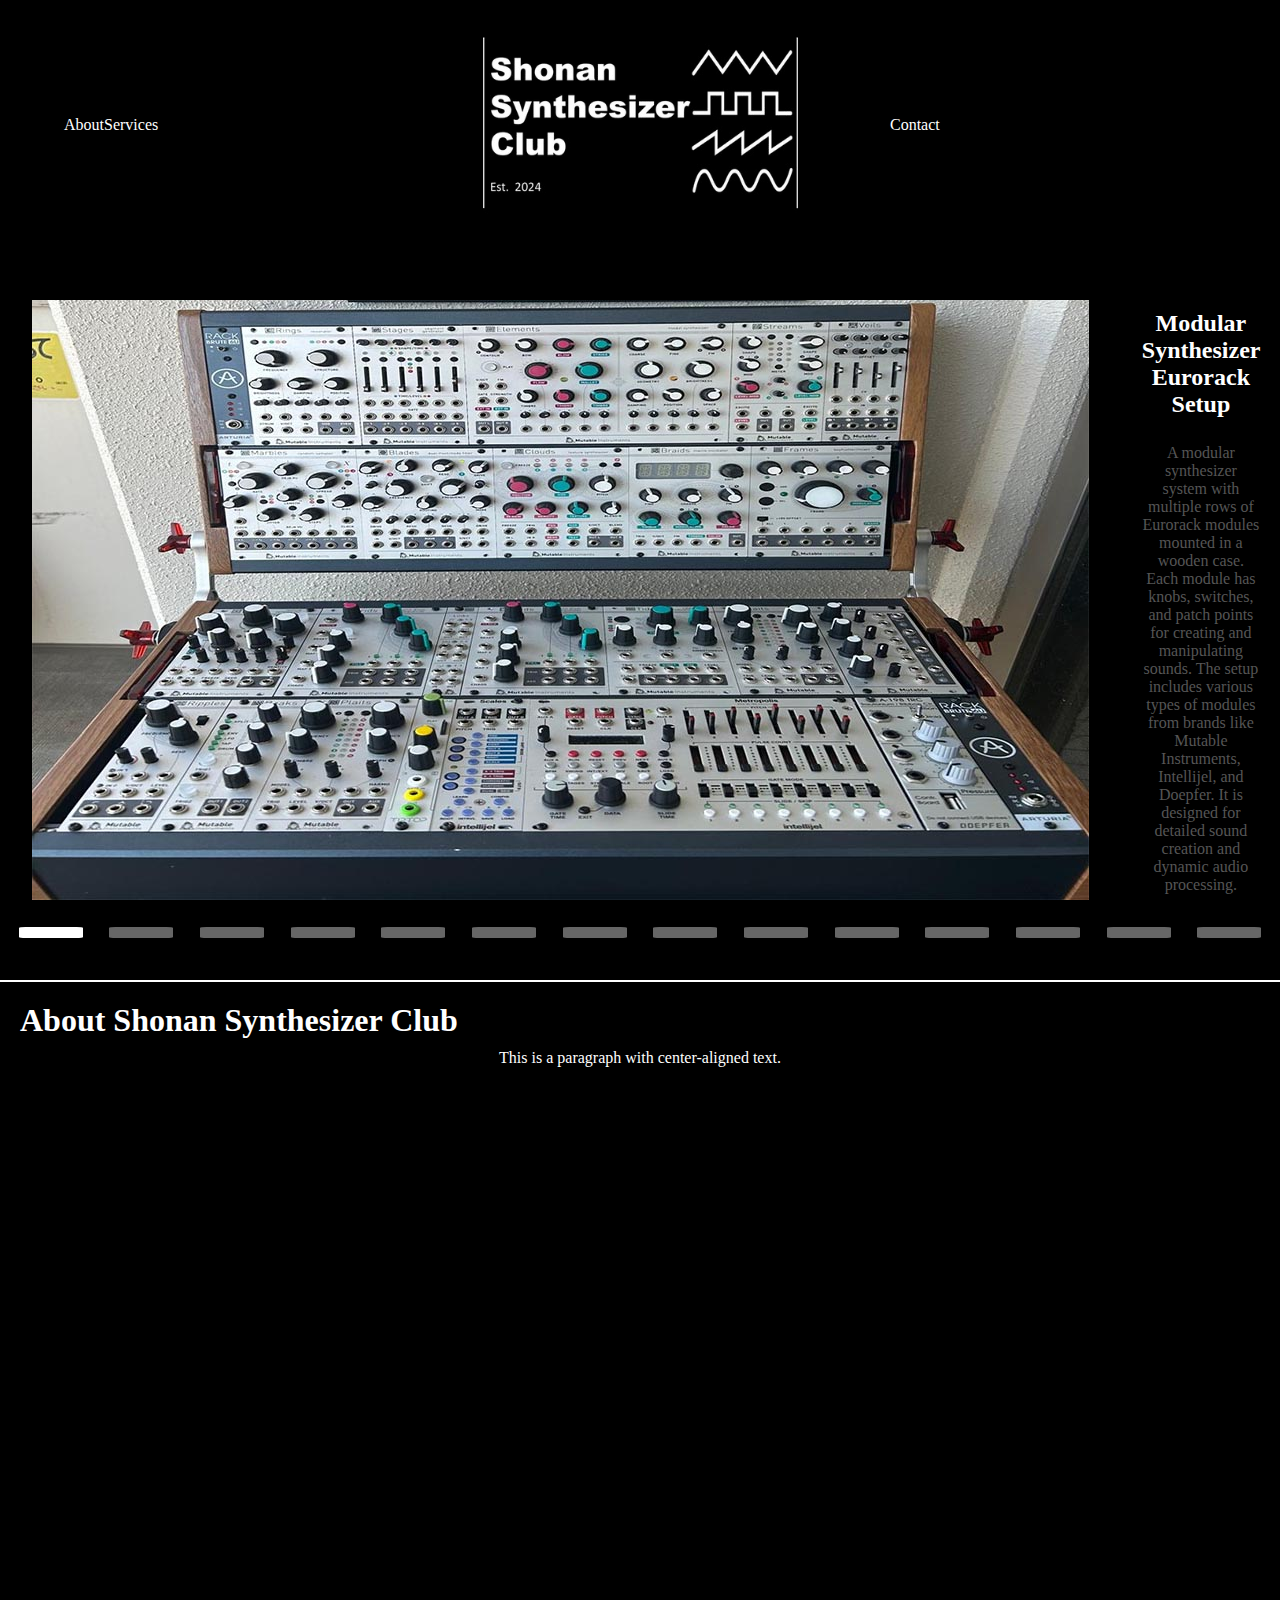
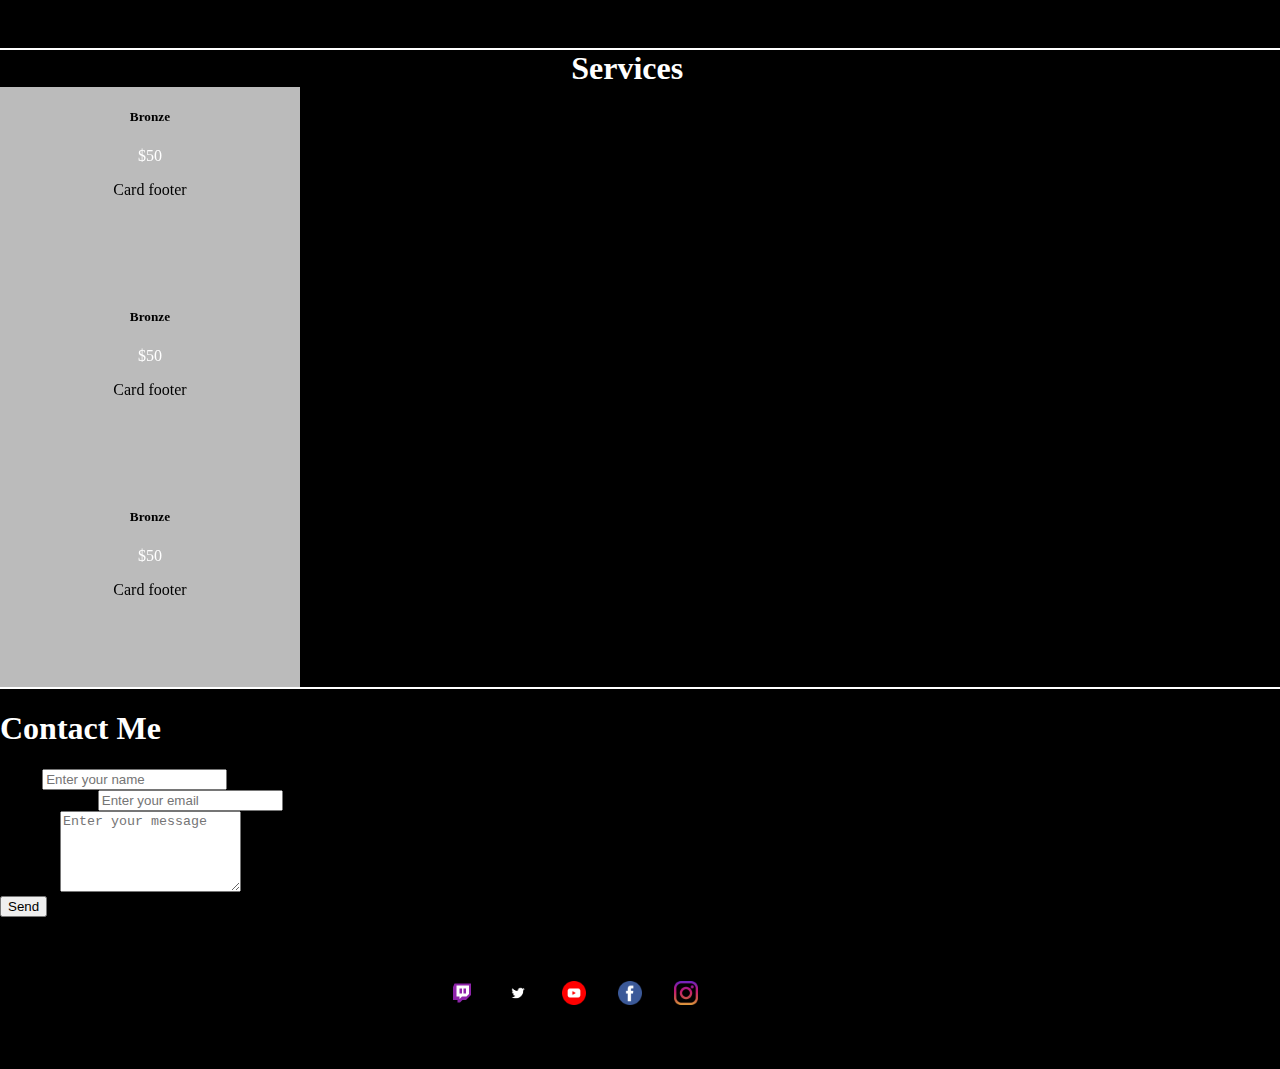
<file: index.html>
<!DOCTYPE HTML>
<html>
<head>
    <meta charset="utf-8">
    <meta name="viewport" content="width=device-width" />
    <title>Shonan Synthesizer Club</title>
    <link rel="stylesheet" href="https://cdn.jsdelivr.net/npm/bootstrap@4.1.3/dist/css/bootstrap.min.css" integrity="sha384-MCw98/SFnGE8fJT3GXwEOngsV7Zt27NXFoaoApmYm81iuXoPkFOJwJ8ERdknLPMO" crossorigin="anonymous">
    <link rel="stylesheet" href="css/styles.css">
    <link rel="icon" href="images/favicon.ico">
</head>
<body>
    <script src="script.js"></script>
    <script src="https://code.jquery.com/jquery-3.3.1.slim.min.js" integrity="sha384-q8i/X+965DzO0rT7abK41JStQIAqVgRVzpbzo5smXKp4YfRvH+8abtTE1Pi6jizo" crossorigin="anonymous"></script>
    <script src="https://cdn.jsdelivr.net/npm/popper.js@1.14.3/dist/umd/popper.min.js" integrity="sha384-ZMP7rVo3mIykV+2+9J3UJ46jBk0WLaUAdn689aCwoqbBJiSnjAK/l8WvCWPIPm49" crossorigin="anonymous"></script>
    <script src="https://cdn.jsdelivr.net/npm/bootstrap@4.1.3/dist/js/bootstrap.min.js" integrity="sha384-ChfqqxuZUCnJSK3+MXmPNIyE6ZbWh2IMqE241rYiqJxyMiZ6OW/JmZQ5stwEULTy" crossorigin="anonymous"></script>

    <div>
        <header class="header">
            <div class="nav-links">
                <div class="col-md-6">
                    <a href="#about">About</a>
                </div>
                <div class="col-md-6">
                    <a href="#services">Services</a>
                </div>
            </div>
            <div class="header-logo">
                <a href="index.html">
                    <div class="logo"></div>
                    <div class="logo headpos"></div>
                </a>
            </div>
            <div class="nav-links">
                <div class="col-md-6">
                    <a href="#contact">Contact</a>
                </div>
                <div class="translator">
                    <div id="google_translator"></div>
                </div>
            </div>
        </header>

        <main role="main" class="main">
            <section class="mainSection">
                <div class="carorow">
                    <div id="carousel-inner" class="col-md-6 caroClass">
                        <!-- Carousel items will be dynamically added here -->
                    </div>
                    <div id="description" class="col-md-6">
                        <h2 id="description-header"></h2>
                        <p id="description-paragraph"></p>
                    </div>
                </div>
                <div class="caroButtons" id="button-container">
                    <!-- Buttons will be dynamically added here -->
                </div>
            </section>
            <section class="aboutSection" id="about">
                <div class="about">
                    <h1 class="aboutheader">About Shonan Synthesizer Club</h1>
                    <p class="paragraph">This is a paragraph with center-aligned text.</p>
                </div>
            </section>
            <section class="servicesSection" id="services">
                <h1 class="servicesheader">Services</h1>
                <div class="container mt-5 mb-5">
                    <div class="row">
                        <div class="col-md-4">
                            <div class="flip-card">
                                <div class="flip-card-inner">
                                    <div class="flip-card-front">
                                        <h5 class="card-header">
                                            Bronze
                                        </h5>
                                        <div class="card-body">
                                            <p class="card-text">
                                                $50
                                            </p>
                                        </div>
                                        <div class="card-footer">
                                            Card footer
                                        </div>
                                    </div>
                                    <div class="flip-card-back">
                                        <h5 class="card-header">
                                            Bronze Details
                                        </h5>
                                        <div class="card-body">
                                            <p class="card-text">
                                                Bullet Points
                                            </p>
                                        </div>
                                        <div class="card-footer">
                                            Card footer
                                        </div>
                                    </div>
                                </div>
                            </div>
                        </div>
                        <div class="col-md-4">
                            <div class="flip-card">
                                <div class="flip-card-inner">
                                    <div class="flip-card-front">
                                        <h5 class="card-header">
                                            Bronze
                                        </h5>
                                        <div class="card-body">
                                            <p class="card-text">
                                                $50
                                            </p>
                                        </div>
                                        <div class="card-footer">
                                            Card footer
                                        </div>
                                    </div>
                                    <div class="flip-card-back">
                                        <h5 class="card-header">
                                            Bronze Details
                                        </h5>
                                        <div class="card-body">
                                            <p class="card-text">
                                                Bullet Points
                                            </p>
                                        </div>
                                        <div class="card-footer">
                                            Card footer
                                        </div>
                                    </div>
                                </div>
                            </div>
                        </div>
                        <div class="col-md-4">
                            <div class="flip-card">
                                <div class="flip-card-inner">
                                    <div class="flip-card-front">
                                        <h5 class="card-header">
                                            Bronze
                                        </h5>
                                        <div class="card-body">
                                            <p class="card-text">
                                                $50
                                            </p>
                                        </div>
                                        <div class="card-footer">
                                            Card footer
                                        </div>
                                    </div>
                                    <div class="flip-card-back">
                                        <h5 class="card-header">
                                            Bronze Details
                                        </h5>
                                        <div class="card-body">
                                            <p class="card-text">
                                                Bullet Points
                                            </p>
                                        </div>
                                        <div class="card-footer">
                                            Card footer
                                        </div>
                                    </div>
                                </div>
                            </div>
                        </div>
                    </div>
                </div>
            </section>
            <section class="contactSection" id="contact">
                <div class="container mt-5 mb-5">
                    <h1>Contact Me</h1>
                    <form id="contactForm">
                        <div class="form-group">
                            <label for="name">Name</label>
                            <input type="text" class="form-control" id="name" placeholder="Enter your name" required>
                        </div>
                        <div class="form-group">
                            <label for="email">Email Address</label>
                            <input type="email" class="form-control" id="email" placeholder="Enter your email" required>
                        </div>
                        <div class="form-group">
                            <label for="message">Message</label>
                            <textarea class="form-control" id="message" rows="5" placeholder="Enter your message" required></textarea>
                        </div>
                        <button type="submit" class="btn btn-primary">Send</button>
                    </form>
                </div>
            </section>
        </main>
    <footer role="navigation" title="Footer" class="footerBot">
        <div class="socials">
            <a href="https://www.twitch.tv/devily66" target="_blank" class="a4" title="Twitch"></a>
            <a href="https://www.twitch.tv/devily66" target="_blank" class="a5" title="Twitch"></a>
            <a href="https://www.twitch.tv/devily66" target="_blank" class="a6" title="Twitch"></a>
            <a href="https://www.twitch.tv/devily66" target="_blank" class="a7" title="Twitch"></a>
            <a href="https://www.twitch.tv/devily66" target="_blank" class="a8" title="Twitch"></a>
        </div>
    </footer>
    </div>
</body>
</html>
</file>
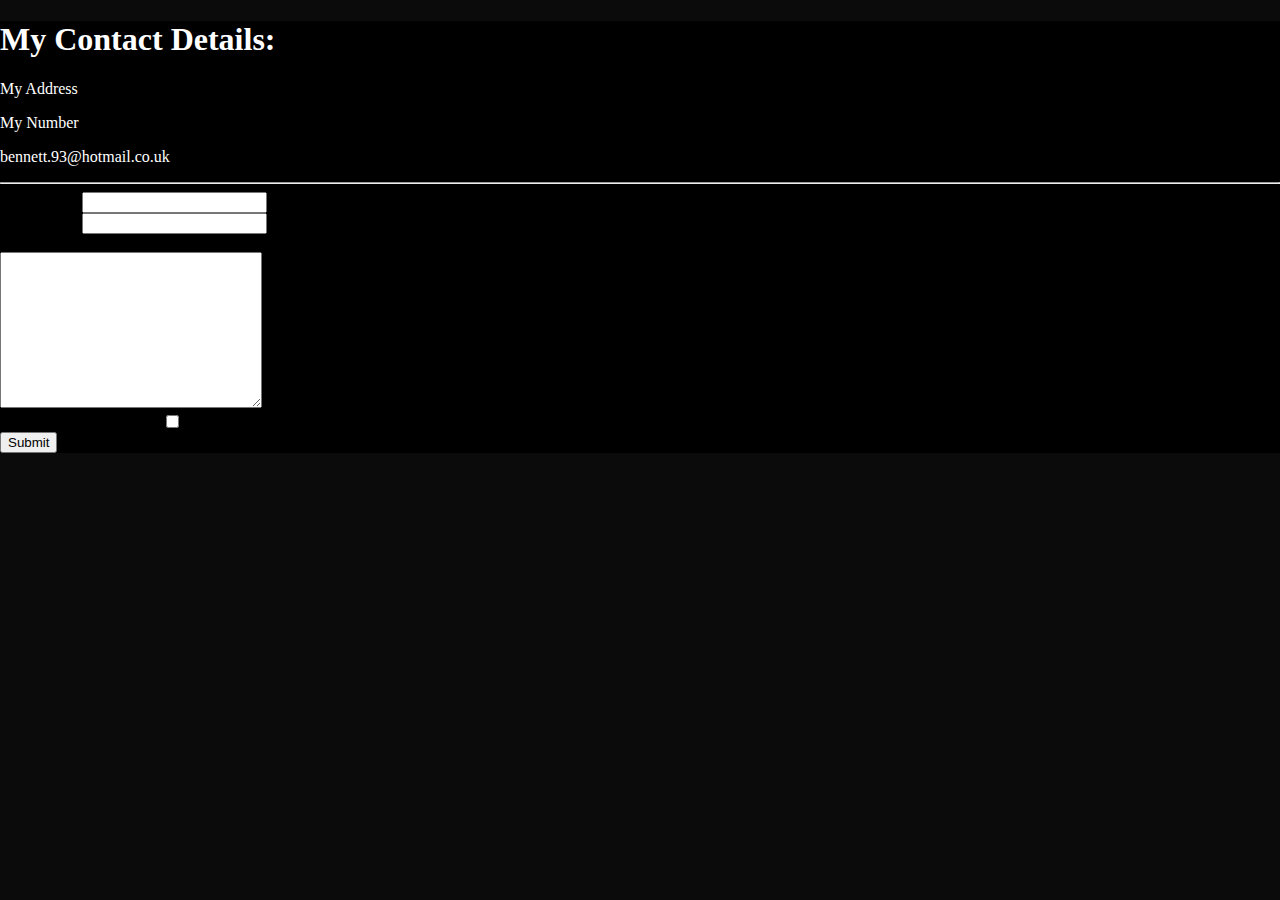
<file: contact-me.html>
<!DOCTYPE html>
<html>
<head>
    <meta charset="utf-8">
    <title>Kyle's Contact Details</title>
    <link rel="stylesheet" href="css/styles.css">
</head>
<body>
<h1>My Contact Details:</h1>
<p>My Address</p>
<p>My Number</p>
<p>bennett.93@hotmail.co.uk</p>
<hr>
<form class="" action="mailto:Bennett.93@Hotmail.co.uk" method="post">
    <label>Your Name:</label>
    <input type="text" name="" value=""><br>
    <label>Your Email:</label>
    <input type="email" name=""><br>
    <label>Message:</label><br>
    <textarea name="" rows="10" cols="30"></textarea><br>
    <label>Do you want to sign-up?</label>
    <input type="checkbox"><br>
    <input type="submit" name="">
</form>
</body>
</html>
</file>
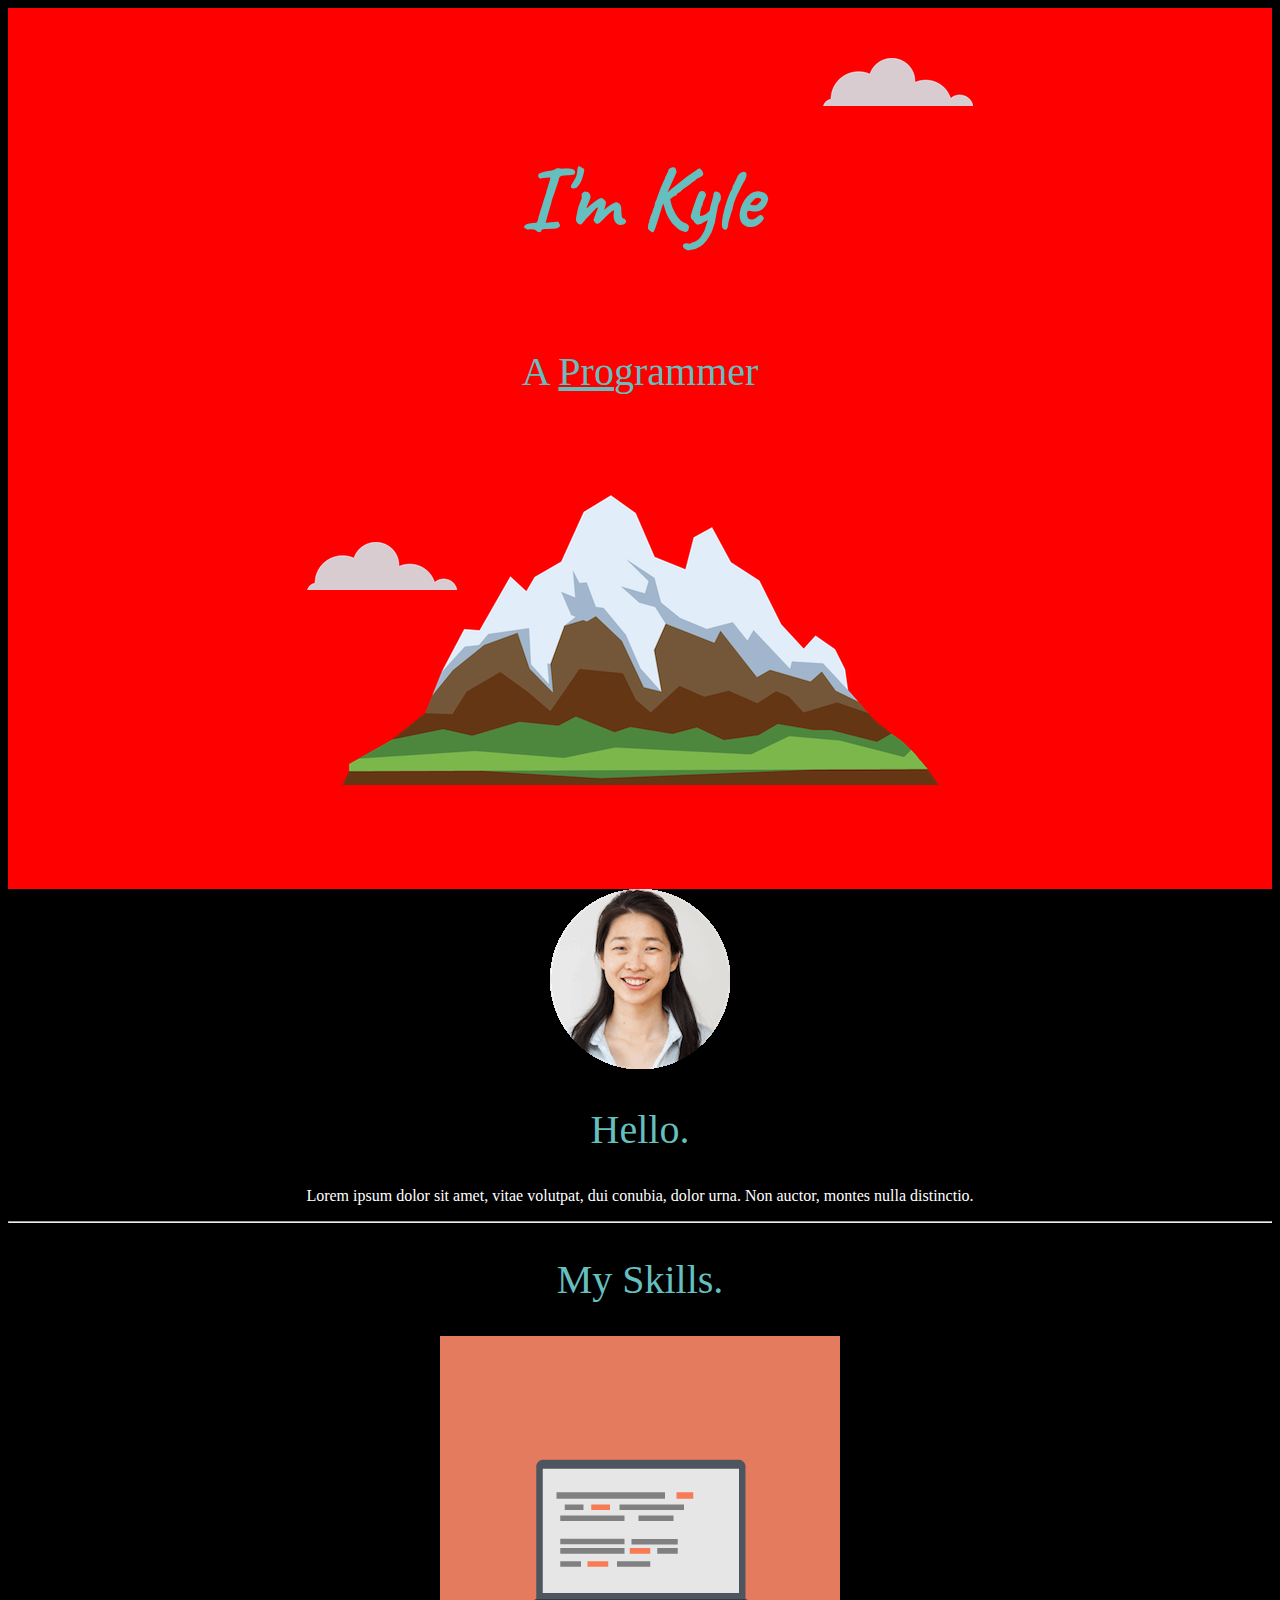
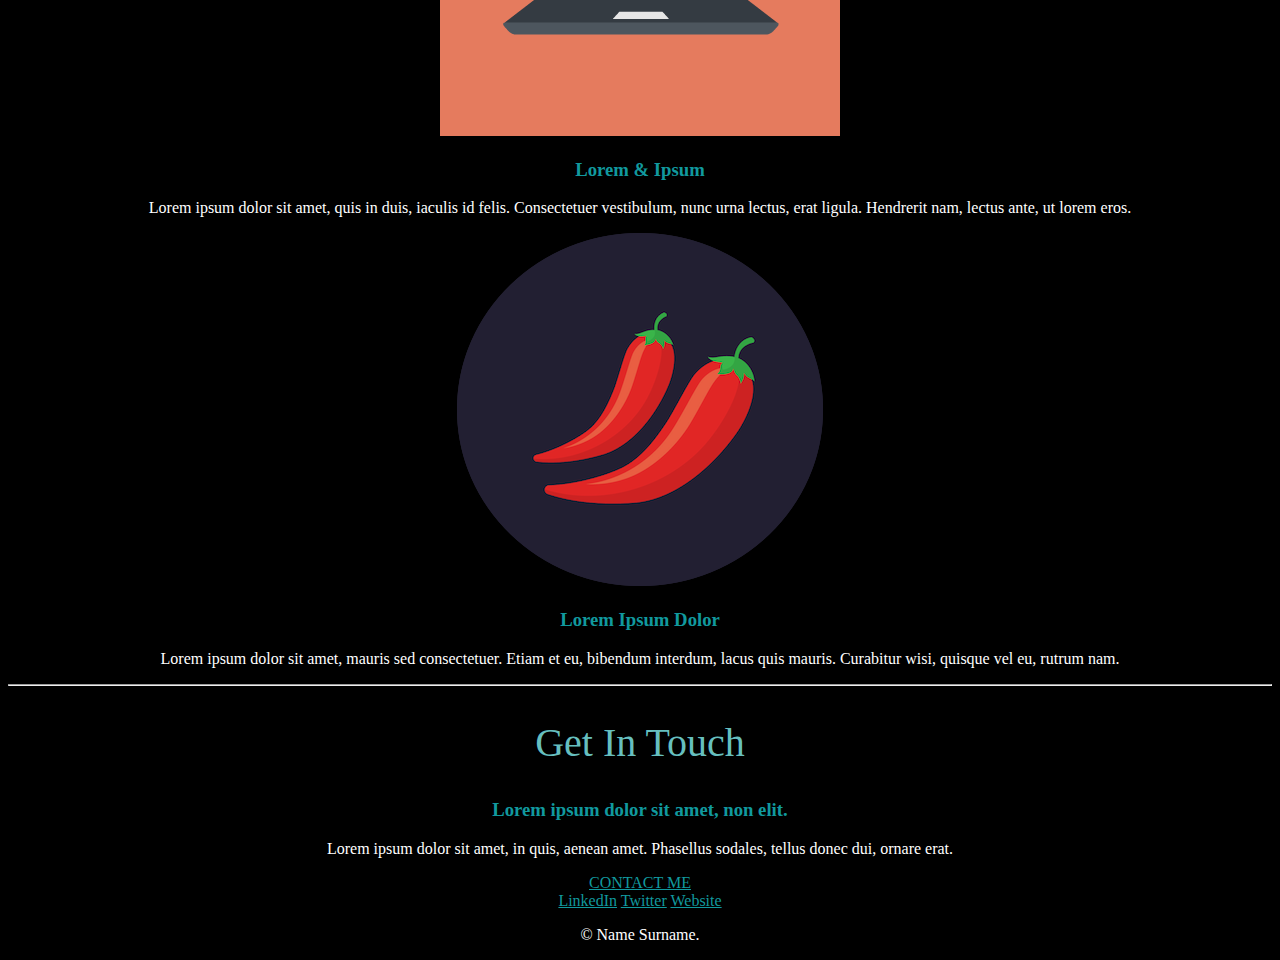
<file: learningCSS.html>
<!DOCTYPE HTML>
<html>
<head>
    <meta charset="utf-8">
    <meta name="viewport" content="width=device-width" />
    <title>LearningCSS</title>
    <link rel="stylesheet" href="css/learningStyles.css">
    <link rel="icon" href="images/favicon.ico">
    <link rel="preconnect" href="https://fonts.googleapis.com">
    <link rel="preconnect" href="https://fonts.gstatic.com" crossorigin>
    <link href="https://fonts.googleapis.com/css2?family=Caveat:wght@500&display=swap" rel="stylesheet">
</head>
<body>
    <div class="top-container">
        <img class="top-cloud" src="images/Learning/cloud.png" alt="cloud-img">
        <h1>I'm Kyle</h1>
        <h2>A <span class="pro">Pro</span>grammer</h2>
        <img class="bot-cloud" src="images/Learning/cloud.png" alt="cloud-img">
        <img src="images/Learning/mountain.png" alt="mountain-img">
    </div>
    <div class="middle-container">
        <div class="profile">
            <img src="images\Learning\angela.png" alt="">
            <h2>Hello.</h2>
            <p>Lorem ipsum dolor sit amet, vitae volutpat, dui conubia, dolor urna. Non auctor, montes nulla distinctio.</p>
        </div>
        <hr>
        <div class="skills">
            <h2>My Skills.</h2>
            <div class="skill-row">
                <img class="computer" src="images\Learning\computer.png" alt="comp-skill">
                <h3>Lorem & Ipsum</h3>
                <p>Lorem ipsum dolor sit amet, quis in duis, iaculis id felis. Consectetuer vestibulum, nunc urna lectus, erat ligula. Hendrerit nam, lectus ante, ut lorem eros.</p>
            </div>
            <div class="skill-row">
                <img class="chilli" src="images\Learning\chillies.png" alt="chilli-skill">
                <h3>Lorem Ipsum Dolor</h3>
                <p>Lorem ipsum dolor sit amet, mauris sed consectetuer. Etiam et eu, bibendum interdum, lacus quis mauris. Curabitur wisi, quisque vel eu, rutrum nam.</p>
            </div>
        </div>
        <hr>
        <div class="contact-me">
            <h2>Get In Touch</h2>
            <h3>Lorem ipsum dolor sit amet, non elit.</h3>
            <p>Lorem ipsum dolor sit amet, in quis, aenean amet. Phasellus sodales, tellus donec dui, ornare erat.</p>
            <a class="btn" href="mailto:name@email.com">CONTACT ME</a>
        </div>
    </div>


    <div class="bottom-container">
        <a class="footer-link" href="https://www.linkedin.com/">LinkedIn</a>
        <a class="footer-link" href="https://twitter.com/">Twitter</a>
        <a class="footer-link" href="https://www.appbrewery.co/">Website</a>
        <p>© Name Surname.</p>
    </div>

</body>
</html>
</file>
<file: css/styles.css>
/*#region Root*/
/*TODO review root*/
:root {
    --text-section-max-width: 640px;
    --base-pixel-size: 12px;
    --base-rem-size: 0.75rem;
    --half-rem-size: calc(var(--base-rem-size) / 2);
    --twice-rem-size: calc(var(--base-rem-size) * 2);
    --section-margin-bottom: calc(var(--base-rem-size) * 4);
    --header-height: 250px;
    --breadcrumbs-height: calc(var(--base-pixel-size) * 3.5);
    --max-width: 1920px;
    --color-h: #fff;
    --body-color: #e8e8e8;
    --background-color: #0b0b0b;
    --card-background-color: #000;
    --privacy-banner-height: 0px;
    --image-rounding-static: 16px;
    --image-rounding-static-sm: 8px;
    --image-rounding-static-xs: 4px;
    --grid-gap-static-xs: 0.5rem;
    --grid-gap-static-sm: 1rem;
    --grid-gap-static-md: 2rem;
    --grid-gap-static-lg: 4rem;
    --grid-gap-static-xl: 8rem;
    --max-width-static: 640px;
    --max-width-static-md: 1088px;
    --max-width-static-lg: 1920px;
    --max-width-static-xl: 2560px;
    --margin-static: 0 0 2rem;
    --h2-margin: 2rem 0 0 0;
    --padding-sides: var(--grid-gap-static-lg);
    --padding-top-bottom: var(--padding-sides);
    --padding-static: var(--padding-sides);
    --font-size-1: 0.64rem;
    --font-size-2: 0.8rem;
    --font-size-3: 1rem;
    --font-size-4: 1.25rem;
    --font-size-5: 1.563rem;
    --font-size-6: 1.953rem;
    --font-size-7: 2.441rem;
    --font-size-8: 3.052rem;
    --font-size-9: 3.815rem;
    --font-size-10: 4.768rem;
    --font-family-std: var(--rsg-font-family-std);
    --font-family-h: var(--rsg-font-family-h);
    -webkit-font-smoothing: antialiased;
    background-color: var(--background-color,transparent);
    font-family: var(--font-family-std,HelveticaNowText);
    font-size: calc(var(--root-font-size) * 1px);
    font-weight: var(--font-weight-std,400);
}

    :root * {
        box-sizing: border-box;
    }

    :root a {
        color: inherit;
        text-decoration: none;
    }
/*#endregion Root*/

/*#region Tag Selectors*/
body {
    background-color: black;
    margin: 0;
}

h1 {
    color: white;
}

p {
    color: white;
}

div {
    display: block;
}

nav {
    display: block;
}

/*#endregion Tag Selectors*/

/*#region Header Section */

.header {
    align-items: stretch;
    border: none;
    color: #fff;
    display: grid; /*Sets grid for header bar*/
    grid-template-columns: 1fr 1fr 1fr; /*Sets grid for header bar*/
    grid-template-rows: 100%; /*Sets grid for header bar*/
    height: var(--header-height);
    justify-content: space-between;
    padding: var(--base-pixel-size) var(--padding-sides); /*Creates centre placement for menu bar*/
    top: var(--privacy-banner-height);
    transform: translateY(0); /*Requred to make the header slide away*/
    transition: transform .3s; /*Transition Time for header to slide away*/
    width: 100%;
    z-index: 250;
}

/*#region Central Logo */

.header-logo a {
    display: block;
    height: 100%;
    overflow: hidden;
    position: relative;
    width: 500px;
}

    .header-logo a .logo {
        background-image: url(../images/ShonanLogo.png);
    }

    .header-logo a .headpos, .header-logo a .logo {
        background-position: 50%;
        background-repeat: no-repeat; /*Stops img repeating*/
        background-size: contain; /*Shrinks img to box*/
        height: 100%;
        left: 0;
        opacity: 0;
        position: absolute;
        top: 0;
        transition: opacity .3s;
        width: 500px;
    }

        .header-logo a .logo.headpos {
            opacity: 1;
        }

/*#endregion */

/*#region Translator */

.translator {
    position: absolute;
    top: 10px; /* Adjust as needed */
    right: 10px; /* Adjust as needed */
    z-index: 1000; /* Ensure it appears above other elements */
}

#google_translator {
    padding: 10px; /* Add padding */
    border-radius: 5px; /* Add rounded corners */
    width: fit-content; /* Adjust width */
}

.goog-te-gadget {
    font-family: Arial, sans-serif; /* Change font */
    font-size: 14px; /* Change font size */
    color: #333; /* Change text color */
}

    .goog-te-gadget .goog-te-combo {
        border: 1px solid #ccc; /* Change dropdown border */
        border-radius: 3px; /* Add rounded corners to dropdown */
        padding: 5px; /* Add padding to dropdown */
        background-color: #fff; /* Change dropdown background color */
        color: #333; /* Change dropdown text color */
    }

/*#endregion */

.nav-links {
    display: flex;
    align-items: center;
    text-align: center;
}

/*#endregion */

/*#region MainSection */

.mainSection {
    background: var(--card-background-color);
    display: grid;
    grid-template-columns: 100%;
    justify-content: space-between;
    overflow: hidden;
    position: relative;
    height: 700px;
}

#description {
    width: 51%; /* Half width for the description */
    height: 100%; /* Full height to match the carousel */
    background-color: rgba(0, 0, 0, 1); /* Semi-transparent background for visibility */
    color: white; /* Text color for contrast */
    padding: 20px; /* Space around the text */
    display: flex; /* Flexbox for vertical centering */
    flex-direction: column; /* Align items in a column */
    justify-content: center; /* Center items vertically */
}

#description-header {
    font-size: 24px;
    margin-bottom: 10px;
    text-align: center;
}

#description-paragraph {
    font-size: 16px;
    color: #555;
    text-align: Center;
}

/*#region Carousel Container */

.carorow {
    display: flex; /* Enable flexbox layout */
    width: 100%; /* Ensure the row takes full width */
    height: 100%; /* Set the desired height for the carousel */
}

#carousel-inner {
    transition: transform 0.5s ease-in-out;
    padding-left: 0;
    padding-right: 0;
}

.caro {
    flex: 0 0 100%; /* Each item takes up 100% of the inner container */
    height: 100%; /* Ensure full height */
}

.caroClass {
    width: 100%;
    height: 100%; /* Match container height */
    background-size: cover; /* Cover to fill the area */
    background-repeat: no-repeat;
    background-position: center;
}

/*#endregion */

.caroButtons {
    display: flex;
    justify-content: space-evenly;
}

    .caroButtons button {
        background: hsla(0,0%,100%,.4);
        border: none;
        border-radius: 10%;
        cursor: pointer;
        height: 30%;
        max-width: 4rem;
        outline: none;
        padding: 0;
        transition: background .3s;
        width: 100%;
    }

        .caroButtons button:not(:last-child) {
            margin-right: var(--grid-gap-static-xs);
        }

.button:hover {
    background-color: #0056b3;
}

.button.Selected {
    background: #fff;
}

#button-container {
    height: 5%;
    display: flex; /* Ensure buttons are displayed inline */
    justify-content: space-evenly; /* Center the buttons */
    align-items: center; /* Center the buttons vertically */
    position: absolute; /* Position the container absolutely */
    bottom: 0; /* Align it to the bottom of the parent container */
    width: 100%; /* Ensure it takes the full width of the parent */
}

/*#endregion */

/*#region About Services */

.aboutSection {
    background: var(--card-background-color);
    display: grid;
    grid-template-columns: 100%;
    justify-content: space-between;
    overflow: hidden;
    position: relative;
    height: 700px;
}

.about {
    display: flex;
    flex-direction: column; /* Arrange children in a column */
    align-items: flex-start; /* Align header to the top left */
    padding: 20px; /* Optional padding for spacing */
    margin-top: 30px; /* Optional margin for spacing */
    border-top: 2px solid white; /* Add a solid white line at the top */
    border-bottom: 2px solid white; /* Add a solid white line at the top */
}

.aboutheader {
    margin: 0; /* Remove default margin */
    height: auto; /* Ensure the section takes full height */
    width: auto;
}

.paragraph {
    text-align: center; /* Center-align the text */
    width: 100%; /* Ensure the paragraph takes full width */
    align-self: stretch;
    margin-top: 10px; /* Optional margin for spacing */
}


/*#endregion */

/*#region Services */

.servicesheader {
    margin: 0; /* Remove default margin */
    text-align: center;
    padding-right: 2%;
}

.flip-card {
    background-color: transparent;
    width: 300px;
    height: 200px;
    perspective: 1000px;
}

.flip-card-inner {
    position: relative;
    width: 100%;
    height: 100%;
    text-align: center;
    transition: transform 0.6s;
    transform-style: preserve-3d;
}

.flip-card:hover .flip-card-inner {
    transform: rotateY(180deg);
}

.flip-card-front, .flip-card-back {
    position: absolute;
    width: 100%;
    height: 100%;
    backface-visibility: hidden;
}

.flip-card-front {
    background-color: #bbb;
    color: black;
}

.flip-card-back {
    background-color: #2980b9;
    color: white;
    transform: rotateY(180deg);
}

/*#endregion */

/*#region ContactSection */

.contactSection {
    border-top: 2px solid white; /* Add a solid white line at the top */
}

/*#endregion */

/*#region FooterSection */

footer.footerBot {
    gap: var(--grid-gap-static-lg);
    background: var(--card-background-color);
    color: var(--body-color);
    display: flex;
    flex-flow: row wrap;
    justify-content: space-between;
    padding: var(--padding-top-bottom) var(--padding-sides);
}

    footer.footerBot div {
        flex-basis: 55%;
    }

    footer.footerBot .socials {
        justify-content: flex-end;
    }

/*#region Socials */

.socials {
    gap: var(--grid-gap-static-md);
    display: flex;
}

    .socials .a4 {
        background-image: url(../images/twitch.png);
    }

    .socials .a5 {
        background-image: url(../images/twitter.png);
    }

    .socials .a6 {
        background-image: url(../images/youtube.png);
    }

    .socials .a7 {
        background-image: url(../images/facebook.png);
    }

    .socials .a8 {
        background-image: url(../images/instagram.png);
    }

    .socials a {
        background-position: 50%;
        background-repeat: no-repeat;
        background-size: 100%;
        height: calc(var(--base-pixel-size) * 2);
        width: calc(var(--base-pixel-size) * 2);
    }

/*#endregion */


/*#endregion */
</file>
<file: css/learningStyles.css>
body{
	background-color: black;
	text-align: center;
}

h1 {
	margin-top: 0;
	font-family: 'Caveat', cursive;
	font-size: 5.62rem; /*16px = 100% = 1em*/
	color: #66BFBF;
	line-height: 2;
}

h2 {
	font-size: 2.5rem; /*16px = 100% = 1em*/
	color: #66BFBF;
	font-weight: normal;
}

h3 {
	color: #11999E;
}

a {
	color: #11999E;
}

p{
	color: white;
}

.top-cloud {
	position: absolute;
	right: 18.7rem;
	top: 3.125rem;
}

.bot-cloud {
	position: absolute;
	left: 18.7rem;
	bottom: 18.7rem;
}

.top-container {
	background-color: red;
	position: relative;
	padding: 6.25rem; 
}

.middle-container {
}

.bot-container {
}

.pro{
	text-decoration: underline;
}
</file>
